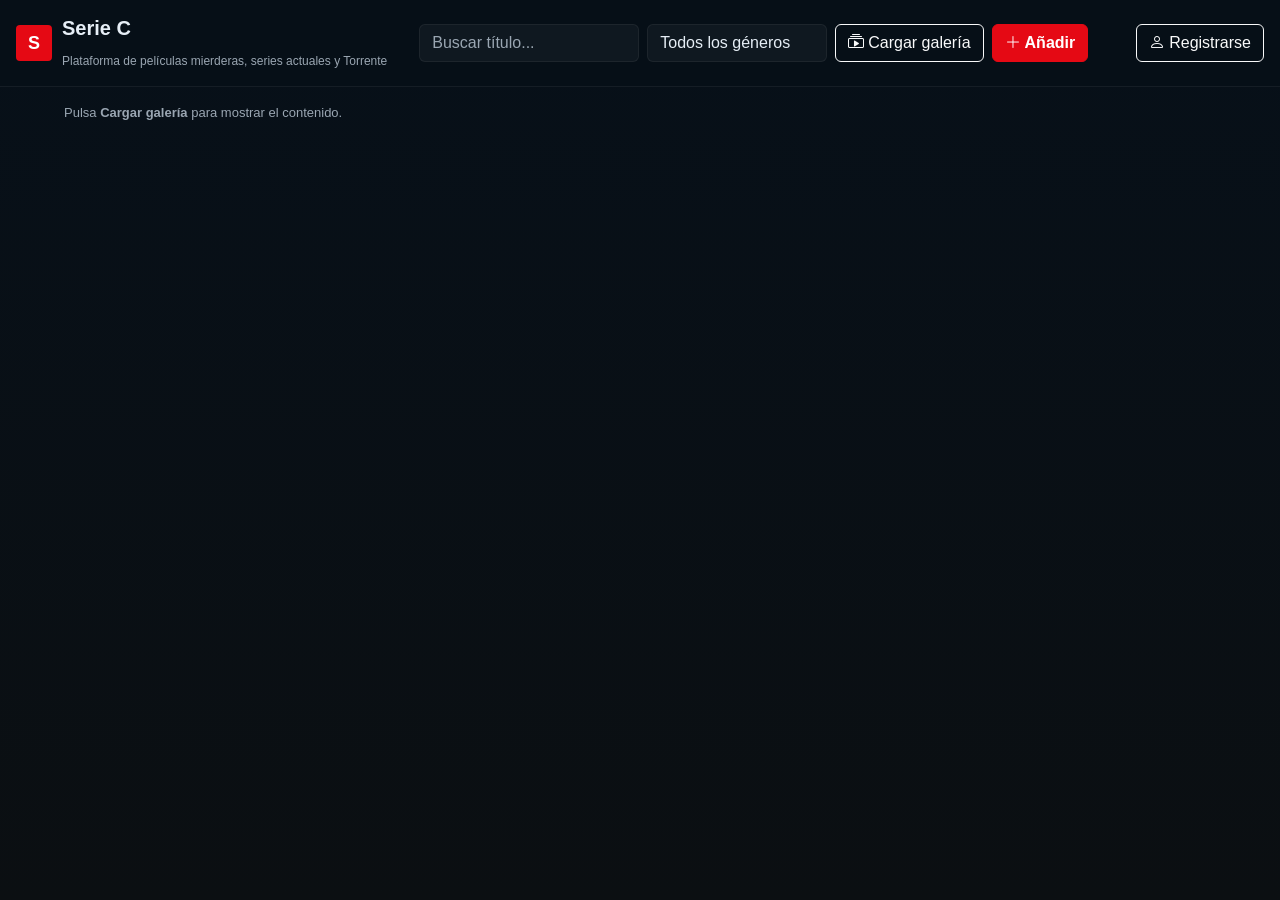
<file: galeria-proyecto-3T/galeria-proyecto/backend/target/classes/static/index.html>
<!DOCTYPE html>
<html lang="es">
<head>
    <meta charset="UTF-8" />
    <meta name="viewport" content="width=device-width, initial-scale=1.0"/>
    <title>Serie C — Galería</title>

    <!-- Bootstrap 5 CSS -->
    <link href="https://cdn.jsdelivr.net/npm/bootstrap@5.3.3/dist/css/bootstrap.min.css" rel="stylesheet">
    <!-- Bootstrap Icons -->
    <link href="https://cdn.jsdelivr.net/npm/bootstrap-icons@1.11.3/font/bootstrap-icons.min.css" rel="stylesheet">
    <!-- Estilos propios -->
    <link rel="stylesheet" href="styles.css">
</head>
<body>

<!-- ══════════════════════════════════════════════════════════ NAVBAR ══ -->
<nav class="navbar navbar-expand-lg sticky-top px-3 py-2">
    <a class="navbar-brand d-flex align-items-center" href="#">
        <span class="logo-box">S</span>
        <div>
            <span>Serie C</span><br>
            <small class="navbar-text">Plataforma de películas mierderas, series actuales y Torrente</small>
        </div>
    </a>

    <button class="navbar-toggler border-secondary ms-auto" type="button"
            data-bs-toggle="collapse" data-bs-target="#navControls">
        <span class="navbar-toggler-icon"></span>
    </button>

    <div class="collapse navbar-collapse mt-2 mt-lg-0 ms-lg-3" id="navControls">
        <div class="d-flex flex-wrap gap-2 align-items-center w-100">
            <!-- Buscador -->
            <input id="searchInput" type="text" class="form-control"
                   placeholder="Buscar título..." style="max-width:220px">

            <!-- Filtro género -->
            <select id="generoSelect" class="form-select" style="max-width:180px">
                <option value="">Todos los géneros</option>
                <option value="Terror">Terror</option>
                <option value="Comedia">Comedia</option>
                <option value="Ciencia Ficción">Ciencia Ficción</option>
                <option value="Acción">Acción</option>
                <option value="Drama">Drama</option>
                <option value="Intriga">Intriga</option>
                <option value="Fantástico">Fantástico</option>
                <option value="Thriller">Thriller</option>
            </select>

            <!-- Botones -->
            <button id="btnCargar" class="btn btn-outline-light">
                <i class="bi bi-collection-play me-1"></i>Cargar galería
            </button>
            <button id="btnNuevo" class="btn btn-accent" data-bs-toggle="modal" data-bs-target="#modalCrud">
                <i class="bi bi-plus-lg me-1"></i>Añadir
            </button>
            <button id="btnRegistro" class="btn btn-outline-light ms-auto"
                    onclick="window.location.href='registro.html'">
                <i class="bi bi-person me-1"></i>Registrarse
            </button>
        </div>
    </div>
</nav>

<!-- ══════════════════════════════════════════════════════════ MAIN ══════ -->
<main class="container-fluid px-4 py-3" style="max-width:1200px; margin:0 auto;">

    <!-- Barra de estado -->
    <div id="status" class="mb-3">Pulsa <strong>Cargar galería</strong> para mostrar el contenido.</div>

    <!-- Grid de tarjetas -->
    <div id="grid" class="row row-cols-1 row-cols-sm-2 row-cols-md-3 row-cols-xl-4 g-3"></div>

</main>

<!-- ══════════════════════════════════════════════════ MODAL DETALLE ════ -->
<div class="modal fade" id="modalDetalle" tabindex="-1" aria-hidden="true">
    <div class="modal-dialog modal-lg modal-dialog-centered">
        <div class="modal-content">
            <div class="modal-header">
                <h5 class="modal-title" id="detalleTitle">—</h5>
                <button type="button" class="btn-close" data-bs-dismiss="modal"></button>
            </div>
            <div class="modal-body">
                <p id="detalleMeta" class="text-secondary mb-2" style="font-size:13px;"></p>
                <p id="detalleDesc" style="font-size:14px; color:#c8d8e8;"></p>
            </div>
            <div class="modal-footer">
                <button class="btn btn-accent"><i class="bi bi-play-fill me-1"></i>Reproducir</button>
                <button class="btn btn-outline-light"><i class="bi bi-bookmark-plus me-1"></i>Mi lista</button>
                <button class="btn btn-outline-light" data-bs-dismiss="modal">Cerrar</button>
            </div>
        </div>
    </div>
</div>

<!-- ═════════════════════════════════ MODAL CREAR / EDITAR (CRUD) ════════ -->
<div class="modal fade" id="modalCrud" tabindex="-1" aria-hidden="true">
    <div class="modal-dialog modal-dialog-centered">
        <div class="modal-content">
            <div class="modal-header">
                <h5 class="modal-title" id="crudTitle">Añadir elemento</h5>
                <button type="button" class="btn-close" data-bs-dismiss="modal"></button>
            </div>
            <div class="modal-body">
                <input type="hidden" id="crudId">
                <div class="mb-3">
                    <label class="form-label">Título *</label>
                    <input id="crudTitulo" type="text" class="form-control" required>
                </div>
                <div class="mb-3">
                    <label class="form-label">Categoría *</label>
                    <input id="crudCategoria" type="text" class="form-control"
                           placeholder="p.ej. Terror - Comedia">
                </div>
                <div class="mb-3">
                    <label class="form-label">Año *</label>
                    <input id="crudAnio" type="number" class="form-control"
                           min="1900" max="2099">
                </div>
                <div class="mb-3">
                    <label class="form-label">Descripción *</label>
                    <textarea id="crudDescripcion" class="form-control" rows="4"></textarea>
                </div>
                <div id="crudError" class="text-danger" style="font-size:13px;"></div>
            </div>
            <div class="modal-footer">
                <button id="btnGuardar" class="btn btn-accent">
                    <i class="bi bi-floppy me-1"></i>Guardar
                </button>
                <button class="btn btn-outline-light" data-bs-dismiss="modal">Cancelar</button>
            </div>
        </div>
    </div>
</div>

<!-- Bootstrap 5 JS -->
<script src="https://cdn.jsdelivr.net/npm/bootstrap@5.3.3/dist/js/bootstrap.bundle.min.js"></script>
<!-- Lógica de la galería -->
<script src="galeria.js"></script>
</body>
</html>
</file>
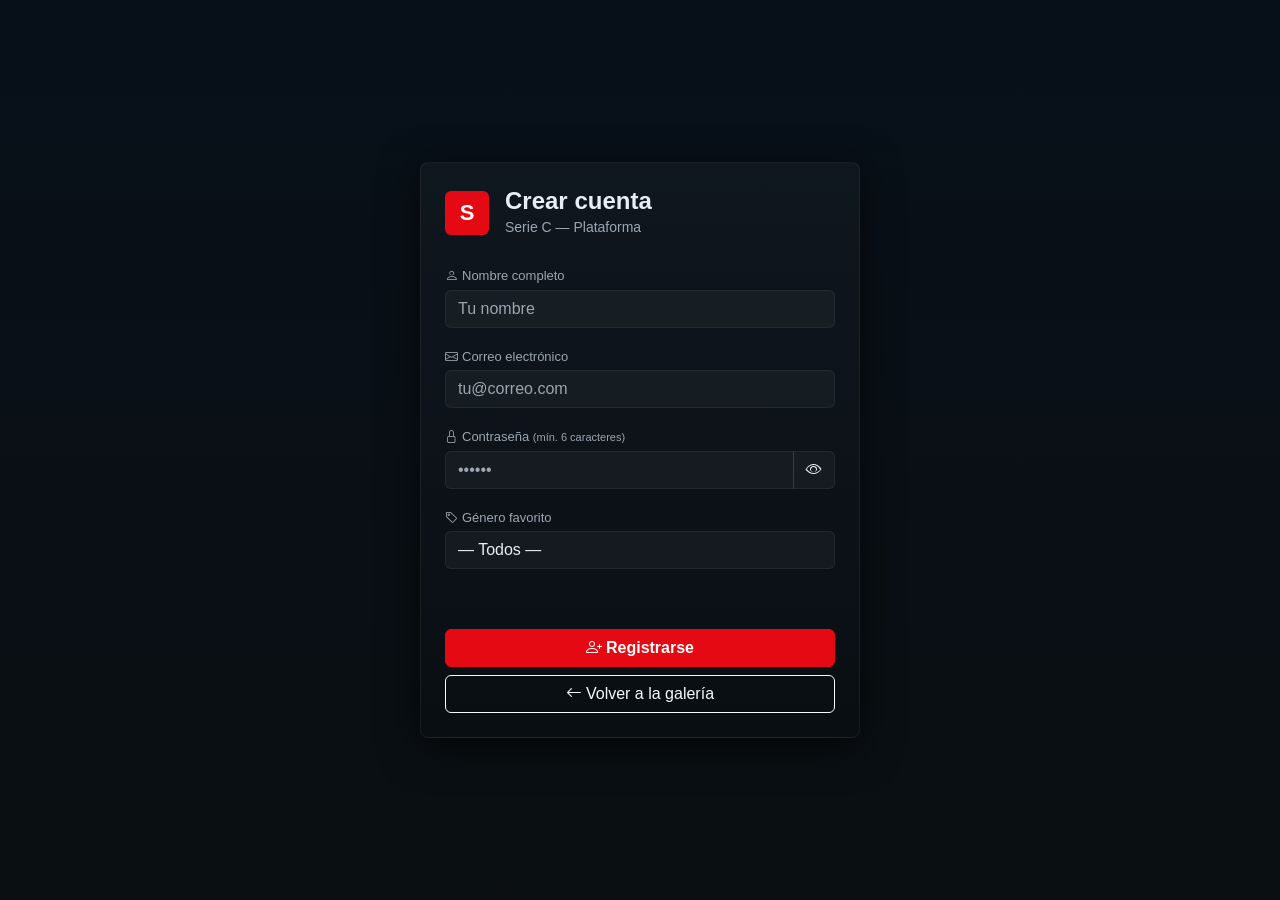
<file: galeria-proyecto-3T/galeria-proyecto/backend/target/classes/static/registro.html>
<!DOCTYPE html>
<html lang="es">
<head>
    <meta charset="UTF-8">
    <meta name="viewport" content="width=device-width, initial-scale=1.0">
    <title>Registro — Serie C</title>

    <!-- Bootstrap 5 CSS -->
    <link href="https://cdn.jsdelivr.net/npm/bootstrap@5.3.3/dist/css/bootstrap.min.css" rel="stylesheet">
    <!-- Bootstrap Icons -->
    <link href="https://cdn.jsdelivr.net/npm/bootstrap-icons@1.11.3/font/bootstrap-icons.min.css" rel="stylesheet">
    <!-- Estilos propios -->
    <link rel="stylesheet" href="styles.css">
</head>
<body class="page-registro">
<div class="card p-4">
    <!-- Cabecera -->
    <div class="d-flex align-items-center gap-3 mb-4">
        <span class="logo-box">S</span>
        <div>
            <h4 class="mb-0 fw-bold">Crear cuenta</h4>
            <small style="color:var(--sc-muted)">Serie C — Plataforma</small>
        </div>
    </div>

    <!-- Formulario -->
    <div id="formRegistro">
        <div class="mb-3">
            <label class="form-label" for="nombre">
                <i class="bi bi-person me-1"></i>Nombre completo
            </label>
            <input id="nombre" type="text" class="form-control"
                   placeholder="Tu nombre" required>
        </div>

        <div class="mb-3">
            <label class="form-label" for="correo">
                <i class="bi bi-envelope me-1"></i>Correo electrónico
            </label>
            <input id="correo" type="email" class="form-control"
                   placeholder="tu@correo.com" required>
        </div>

        <div class="mb-3">
            <label class="form-label" for="contrasena">
                <i class="bi bi-lock me-1"></i>Contraseña
                <span style="font-size:11px;">(mín. 6 caracteres)</span>
            </label>
            <div class="input-group">
                <input id="contrasena" type="password" class="form-control"
                       placeholder="••••••" minlength="6" required>
                <button class="btn btn-outline-secondary" type="button" id="togglePass"
                        style="border-color:var(--sc-border);background:rgba(255,255,255,0.04);color:#e6eef6;">
                    <i class="bi bi-eye" id="eyeIcon"></i>
                </button>
            </div>
        </div>

        <div class="mb-4">
            <label class="form-label" for="genero">
                <i class="bi bi-tag me-1"></i>Género favorito
            </label>
            <select id="genero" class="form-select">
                <option value="">— Todos —</option>
                <option value="Terror">Terror</option>
                <option value="Comedia">Comedia</option>
                <option value="Ciencia Ficción">Ciencia Ficción</option>
                <option value="Acción">Acción</option>
                <option value="Drama">Drama</option>
                <option value="Intriga">Intriga</option>
                <option value="Fantástico">Fantástico</option>
                <option value="Thriller">Thriller</option>
            </select>
        </div>

        <!-- Mensaje de error / éxito -->
        <div id="mensaje" class="mb-3" style="font-size:13px; min-height:20px;"></div>

        <button id="btnRegistrar" class="btn btn-accent w-100 mb-2">
            <i class="bi bi-person-plus me-1"></i>Registrarse
        </button>
        <button id="btnVolver" class="btn btn-outline-light w-100">
            <i class="bi bi-arrow-left me-1"></i>Volver a la galería
        </button>
    </div>
</div>

<!-- Bootstrap 5 JS -->
<script src="https://cdn.jsdelivr.net/npm/bootstrap@5.3.3/dist/js/bootstrap.bundle.min.js"></script>
<!-- Lógica del registro -->
<script src="registro.js"></script>
</body>
</html>
</file>
<file: galeria-proyecto-3T/galeria-proyecto/backend/target/classes/static/styles.css>
:root {
    --sc-bg:      #071018;
    --sc-card:    #0f1720;
    --sc-accent:  #e50914;
    --sc-muted:   #9aa6b2;
    --sc-border:  rgba(255,255,255,0.06);
}

body {
    background: linear-gradient(180deg, #071019 0%, #0b0f12 100%);
    min-height: 100vh;
    color: #e6eef6;
    font-family: "Segoe UI", Roboto, Arial, sans-serif;
}


.navbar {
    background: rgba(7, 16, 24, 0.95) !important;
    border-bottom: 1px solid var(--sc-border);
    backdrop-filter: blur(8px);
}
.navbar-brand .logo-box {
    width: 36px; height: 36px;
    background: var(--sc-accent);
    border-radius: 4px;
    display: inline-flex; align-items: center; justify-content: center;
    font-weight: 700; font-size: 18px; color: #fff;
    margin-right: 10px;
}
.navbar-brand span { font-weight: 700; color: #e6eef6; }
.navbar-text { font-size: 12px; color: var(--sc-muted) !important; }


.form-control, .form-select {
    background: rgba(255,255,255,0.04) !important;
    border: 1px solid var(--sc-border) !important;
    color: #e6eef6 !important;
}
.form-control::placeholder { color: var(--sc-muted); }
.form-control:focus, .form-select:focus {
    box-shadow: 0 0 0 .2rem rgba(229,9,20,.25) !important;
}
.form-select option { background: #0f1720; color: #e6eef6; }


.btn-accent {
    background: var(--sc-accent);
    border-color: var(--sc-accent);
    color: #fff;
    font-weight: 600;
}
.btn-accent:hover { background: #c0070f; border-color: #c0070f; color: #fff; }
.btn-outline-light:hover { background: rgba(255,255,255,0.08); }


.card {
    background: linear-gradient(180deg, rgba(255,255,255,0.03), rgba(0,0,0,0.04)) !important;
    border: 1px solid var(--sc-border) !important;
    border-radius: 8px !important;
    transition: transform .18s ease, box-shadow .18s ease;
    cursor: pointer;
    color: #e6eef6 !important;
}
.card:hover {
    transform: translateY(-6px);
    box-shadow: 0 18px 40px rgba(2,6,12,.8) !important;
}
.card-img-placeholder {
    height: 200px;
    background: #0b0f12;
    display: flex; align-items: center; justify-content: center;
    font-size: 3rem; color: var(--sc-muted);
}
.card-body { padding: 14px; }
.card-title { font-weight: 700; font-size: 15px; margin-bottom: 4px; }
.card-subtitle { color: var(--sc-muted) !important; font-size: 12px; margin-bottom: 8px; }
.card-text { color: var(--sc-muted); font-size: 13px;
             display: -webkit-box; -webkit-line-clamp: 3;
             -webkit-box-orient: vertical; overflow: hidden; }


.badge-anio {
    background: rgba(229,9,20,.18);
    color: var(--sc-accent);
    border: 1px solid rgba(229,9,20,.3);
    font-size: 11px; font-weight: 600;
    padding: 3px 8px; border-radius: 20px;
}


.modal-content {
    background: linear-gradient(180deg, #091018, #071018) !important;
    border: 1px solid var(--sc-border) !important;
    color: #e6eef6 !important;
}
.modal-header { border-bottom: 1px solid var(--sc-border) !important; }
.modal-footer { border-top: 1px solid var(--sc-border) !important; }
.btn-close { filter: invert(1); }


.modal-body label { color: var(--sc-muted); font-size: 13px; }


#status { color: var(--sc-muted); font-size: 13px; min-height: 20px; }


.spinner-border { color: var(--sc-accent) !important; }


.card-actions { display: flex; gap: 6px; margin-top: 10px; }
.btn-sm-icon {
    background: rgba(255,255,255,0.06); border: 1px solid var(--sc-border);
    color: #e6eef6; border-radius: 6px; padding: 4px 10px;
    font-size: 13px; cursor: pointer;
}
.btn-sm-icon:hover { background: rgba(255,255,255,0.12); }
.btn-sm-icon.danger:hover { background: rgba(229,9,20,.2); border-color: var(--sc-accent); }


body.page-registro {
    display: flex; align-items: center; justify-content: center;
}
body.page-registro .card {
    border-radius: 10px;
    width: 100%; max-width: 440px;
    box-shadow: 0 10px 40px rgba(0,0,0,.6);
}
.logo-box {
    width: 44px; height: 44px;
    background: var(--sc-accent); border-radius: 6px;
    display: inline-flex; align-items: center; justify-content: center;
    font-weight: 700; font-size: 22px; color: #fff;
}
.form-label { color: var(--sc-muted); font-size: 13px; margin-bottom: 4px; }
</file>
